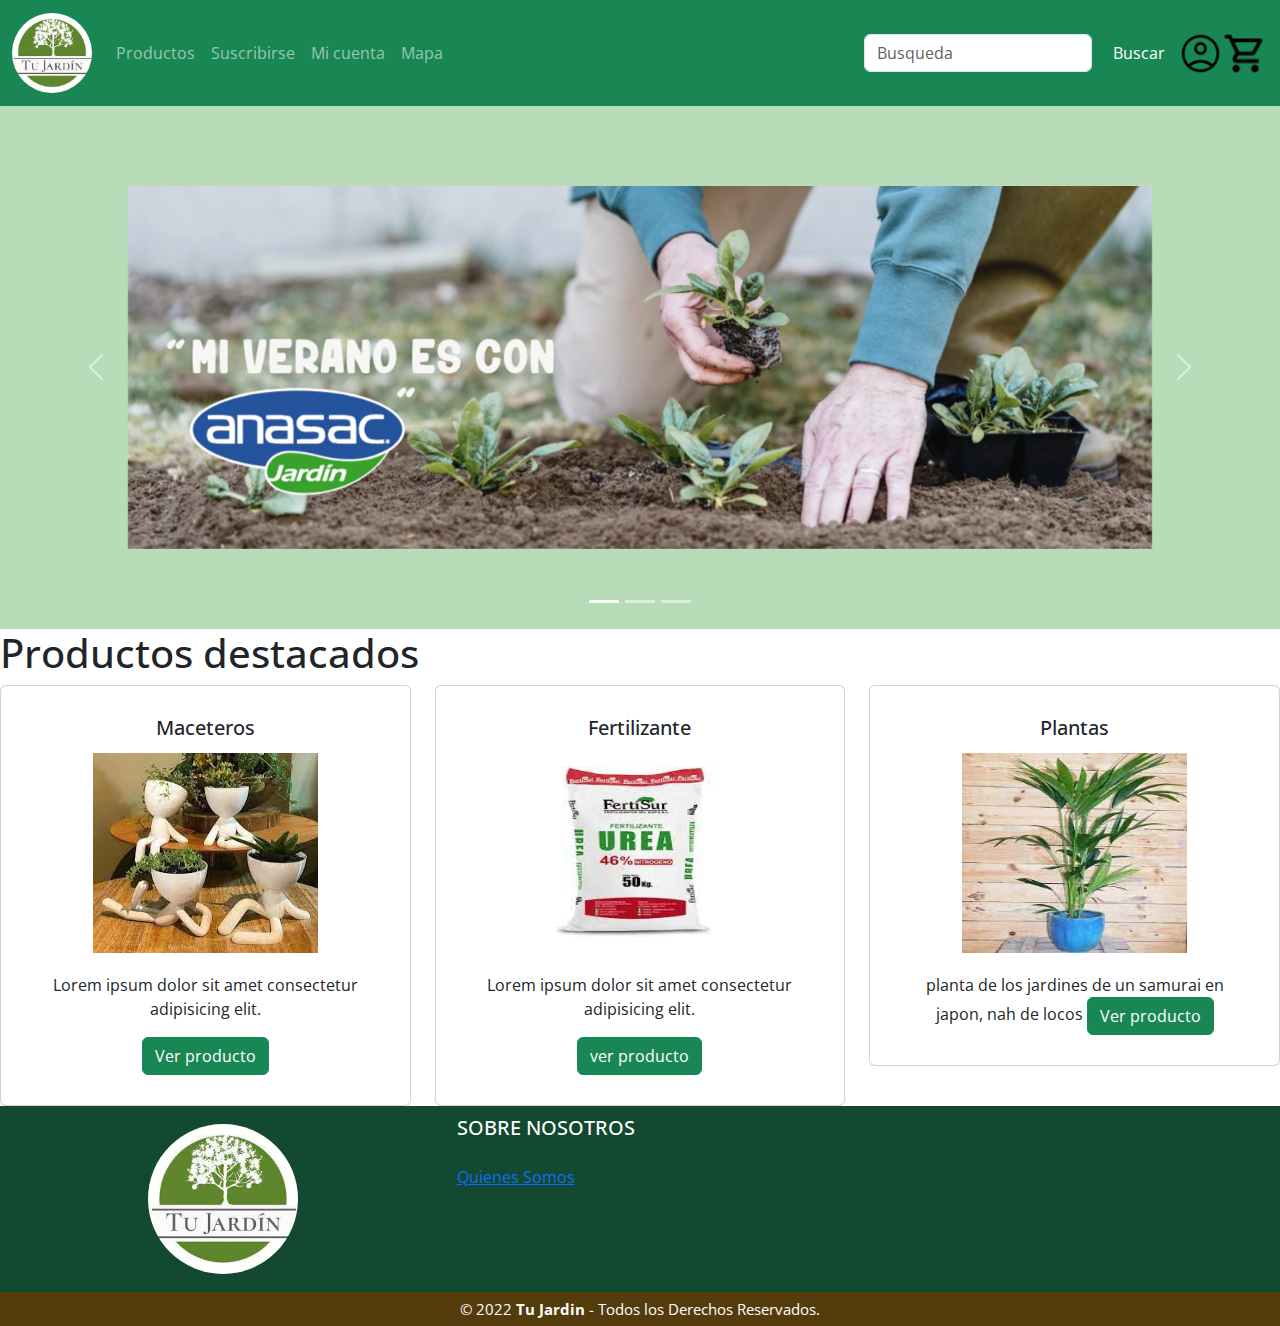
<file: html/index.html>
<!DOCTYPE html>
<html lang="es">

<head>

  <meta charset="UTF-8">
  <meta http-equiv="X-UA-Compatible" content="IE=edge">
  <meta name="viewport" content="width=device-width, initial-scale=1.0">
  <title>Home</title>

  <!-- Latest compiled and minified CSS -->
  <link href="https://cdn.jsdelivr.net/npm/bootstrap@5.1.3/dist/css/bootstrap.min.css" rel="stylesheet">

  <!-- Latest compiled JavaScript -->
  <script src="https://cdn.jsdelivr.net/npm/bootstrap@5.1.3/dist/js/bootstrap.bundle.min.js"></script>

  <link rel="stylesheet" href="css/estilos.css">

</head>

<body>

  <nav class="navbar navbar-expand-sm bg-success navbar-dark sticky-top">
    <div class="container-fluid">
      <a class="navbar-brand" href="index.html"><img src="assets/logo.jpg" class="rounded-circle" height="80em"></a>
      <button class="navbar-toggler" type="button" data-bs-toggle="collapse" data-bs-target="#mynavbar">
        <span class="navbar-toggler-icon"></span>
      </button>
      <div class="collapse navbar-collapse" id="mynavbar">
        <ul class="navbar-nav me-auto">
          <li class="nav-item">
            <a class="nav-link" href="productos.html">Productos</a>
          </li>
          <li class="nav-item">
            <a class="nav-link" href="javascript:void(0)">Suscribirse</a>
          </li>
          <li class="nav-item">
            <a class="nav-link" href="javascript:void(0)">Mi cuenta</a>
          </li>
          <li class="nav-item">
            <a class="nav-link" href="api.html">Mapa</a>
          </li>
        </ul>
        <form class="d-flex">
          <input class="form-control me-2" type="text" placeholder="Busqueda">
          <button class="btn btn-success" type="button">Buscar</button>
        </form>
        <a class="navbar_brand" href="Ingresar.html"><img src="assets/login.png" class="mx-auto " height="45em">
        </a>
        <a class="navbar_brand" href="carrito.html"><img src="assets/cart.png" class="mx-auto " height="45em">
        </a>
      </div>
    </div>
  </nav>

  <div id="demo" class="carousel slide" data-bs-ride="carousel">

    <div class="carousel-indicators">
      <button type="button" data-bs-target="#demo" data-bs-slide-to="0" class="active"></button>
      <button type="button" data-bs-target="#demo" data-bs-slide-to="1"></button>
      <button type="button" data-bs-target="#demo" data-bs-slide-to="2"></button>
    </div>

    <div class="carousel-inner">
      <div class="carousel-item active">
        <img src="assets/carrusel.webp" alt="Los Angeles" class="d-block w-40 h-5">
      </div>
      <div class="carousel-item ">
        <img src="assets/c2.webp" alt="Chicago" class="d-block w-70 h-5">
      </div>
      <div class="carousel-item">
        <img src="assets/c3.webp" alt="New York" class="d-block w-70 h-5">
      </div>
    </div>

    <button class="carousel-control-prev" type="button" data-bs-target="#demo" data-bs-slide="prev">
      <span class="carousel-control-prev-icon"></span>
    </button>
    <button class="carousel-control-next" type="button" data-bs-target="#demo" data-bs-slide="next">
      <span class="carousel-control-next-icon"></span>
    </button>
  </div>




  <h1>Productos destacados </h1>


  <div class="row">
    <div class="col-sm-4">
      <div class="card ">
        <div class="card-body">
          <h5 class="card-title">Maceteros</h5>
          <img src="assets/macetero.jpg" alt="macetero">
          <p class="card-text">Lorem ipsum dolor sit amet consectetur adipisicing elit.</p>
          <a href="#" class="btn btn-success">Ver producto</a>
        </div>
      </div>
    </div>

    <div class="col-sm-4">
      <div class="card">
        <div class="card-body">
          <h5 class="card-title">Fertilizante</h5>
          <img src="assets/ferti.jpg" alt="Fertilizante">
          <p class="card-text">Lorem ipsum dolor sit amet consectetur adipisicing elit.</p>
          <a href="#" class="btn btn-success">ver producto</a>
        </div>
      </div>
    </div>

    <div class="col-sm-4">
      <div class="card ">
        <div class="card-body">
          <h5 class="card-title">Plantas</h5>
          <img src="assets/planta.jpg" alt="Planta">
          <p class="card-text">planta de los jardines de un samurai en japon, nah de locos
            <a href="#" class="btn btn-success">Ver producto</a>
        </div>
      </div>
    </div>
  </div>

    <footer class="pie-pagina">
      <div class="grupo-1">
          <div class="box">
              <figure>
                  <a href="#">
                      <img src="assets/logo.jpg" alt="Logo de Tu jardin">
                  </a>
              </figure>
          </div>
          <div class="box">
              <h2>SOBRE NOSOTROS</h2>
              <a href="quienessomos.html"> Quienes Somos</a>
          </div>
      </div>
      <div class="grupo-2">
          <small>&copy; 2022 <b>Tu Jardin</b> - Todos los Derechos Reservados.</small>
      </div>
  </footer>

	
</body>

</html>
</file>
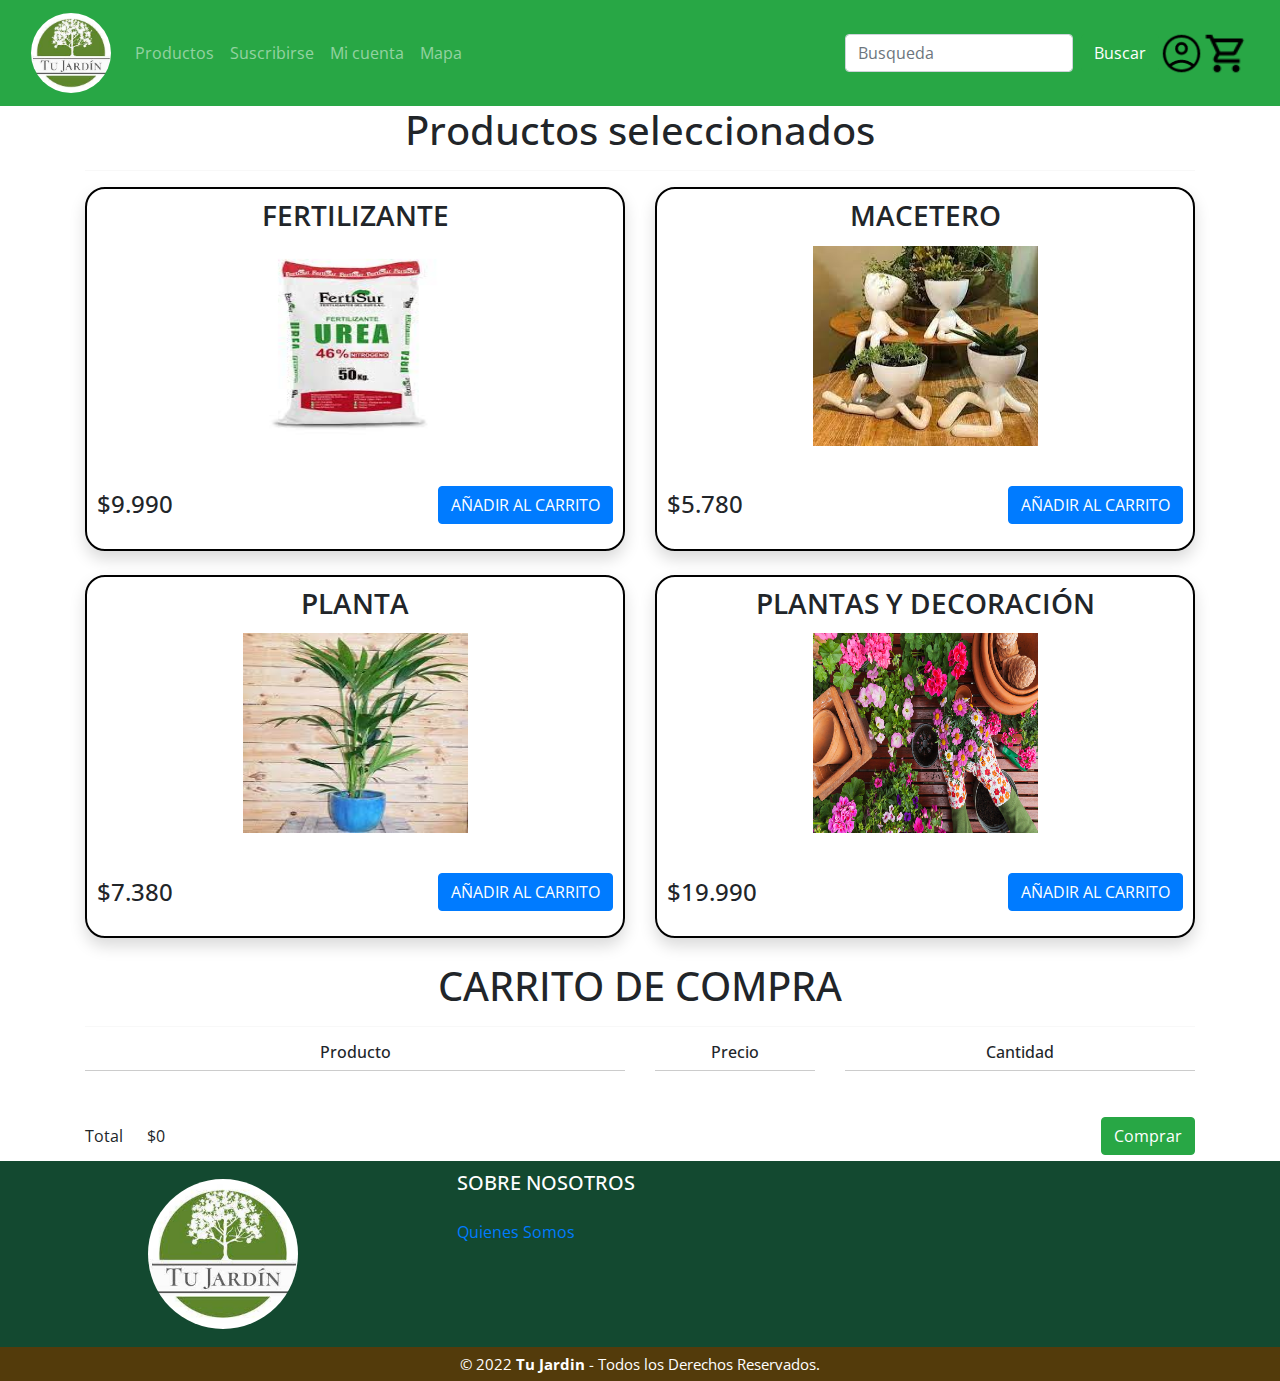
<file: html/carrito.html>
<!DOCTYPE html>
<html lang="es">

<head>
  <!-- Latest compiled and minified CSS -->
  <link href="https://cdn.jsdelivr.net/npm/bootstrap@5.1.3/dist/css/bootstrap.min.css" rel="stylesheet">

  <!-- Latest compiled JavaScript -->
  <script src="https://cdn.jsdelivr.net/npm/bootstrap@5.1.3/dist/js/bootstrap.bundle.min.js"></script>

  <meta charset="UTF-8">
  <meta http-equiv="X-UA-Compatible" content="IE=edge">
  <meta name="viewport" content="width=device-width, initial-scale=1.0">
  <title>Carrito de compras</title>
  <link rel="stylesheet" href="https://stackpath.bootstrapcdn.com/bootstrap/4.5.2/css/bootstrap.min.css"
  integrity="sha384-JcKb8q3iqJ61gNV9KGb8thSsNjpSL0n8PARn9HuZOnIxN0hoP+VmmDGMN5t9UJ0Z" crossorigin="anonymous">
  <link rel="stylesheet" href="css/estilos.css">

</head>

  <body>

    <nav class="navbar navbar-expand-sm bg-success navbar-dark sticky-top">
        <div class="container-fluid">
          <a class="navbar-brand" href="index.html"><img src="assets/logo.jpg" class="rounded-circle" height="80em"></a>
          <button class="navbar-toggler" type="button" data-bs-toggle="collapse" data-bs-target="#mynavbar">
            <span class="navbar-toggler-icon"></span>
          </button>
          <div class="collapse navbar-collapse" id="mynavbar">
            <ul class="navbar-nav me-auto">
              <li class="nav-item">
                <a class="nav-link" href="productos.html">Productos</a>
              </li>
              <li class="nav-item">
                <a class="nav-link" href="javascript:void(0)">Suscribirse</a>
              </li>
              <li class="nav-item">
                <a class="nav-link" href="javascript:void(0)">Mi cuenta</a>
              </li>
              <li class="nav-item">
                <a class="nav-link" href="api.html">Mapa</a>
              </li>
            </ul>
            <form class="d-flex">
              <input class="form-control me-2" type="text" placeholder="Busqueda">
              <button class="btn btn-success" type="button">Buscar</button>
            </form>
            <a class="navbar_brand" href="Ingresar.html"><img src="assets/login.png" class="mx-auto " height="45em">
            </a>
            <a class="navbar_brand" href="carrito.html"><img src="assets/cart.png" class="mx-auto " height="45em">
            </a>
          </div>
        </div>
      </nav>

    <header>
        <div class="container">
            <h1 class="text-center">Productos seleccionados</h1>
            <hr>
        </div>
    </header>
 
    <section class="store">
        <div class="container">
            <div class="items">
                <div class="row">

                    <div class="col-12 col-md-6">
                        <div class="item shadow mb-4">
                            <h3 class="item-title">Fertilizante</h3>
                            <img class="item-image" src="assets/ferti.jpg">

                            <div class="item-details">
                                <h4 class="item-price">$9.990</h4>
                                <button class="item-button btn btn-primary addToCart">AÑADIR AL CARRITO</button>
                            </div>
                        </div>
                    </div>
                    
                    <div class="col-12 col-md-6">
                        <div class="item shadow mb-4">
                            <h3 class="item-title">Macetero</h3>

                            <img class="item-image" src="assets/macetero.jpg">

                            <div class="item-details">
                                <h4 class="item-price">$5.780</h4>
                                <button class="item-button btn btn-primary addToCart">AÑADIR AL CARRITO</button>
                            </div>
                        </div>
                    </div>
                </div>

                <div class="row">
                    <div class="col-12 col-md-6">
                        <div class="item shadow mb-4">
                            <h3 class="item-title">Planta</h3>

                            <img class="item-image" src="assets/planta.jpg">

                            <div class="item-details">
                                <h4 class="item-price">$7.380</h4>
                                <button class="item-button btn btn-primary addToCart">AÑADIR AL CARRITO</button>
                            </div>
                        </div>
                    </div>
                    <div class="col-12 col-md-6">
                        <div class="item shadow mb-4">
                            <h3 class="item-title">Plantas y Decoración</h3>

                            <img class="item-image" src="assets/3.jpg">

                            <div class="item-details">
                                <h4 class="item-price">$19.990</h4>
                                <button class="item-button btn btn-primary addToCart">AÑADIR AL CARRITO</button>
                            </div>
                        </div>
                    </div>
                </div>
                </div>
            </div>
        </div>
    </section>

    <section class="shopping-cart">
        <div class="container">
            <h1 class="text-center">CARRITO DE COMPRA</h1>
            <hr>
            <div class="row">
                <div class="col-6">
                    <div class="shopping-cart-header">
                        <h6>Producto</h6>
                    </div>
                </div>
                <div class="col-2">
                    <div class="shopping-cart-header">
                        <h6 class="text-truncate">Precio</h6>
                    </div>
                </div>
                <div class="col-4">
                    <div class="shopping-cart-header">
                        <h6>Cantidad</h6>
                    </div>
                </div>
            </div>

            <div class="shopping-cart-items shoppingCartItemsContainer">
            </div>

            <div class="row">
                <div class="col-12">
                    <div class="shopping-cart-total d-flex align-items-center">
                        <p class="mb-0">Total</p>
                        <p class="ml-4 mb-0 shoppingCartTotal">$0</p>
                        <div class="toast ml-auto bg-info" role="alert" aria-live="assertive" aria-atomic="true"
                            data-delay="2000">
                            <div class="toast-header">
                                <span>✅</span>
                                <strong class="mr-auto ml-1 text-secondary">Elemento en el carrito</strong>
                                <button type="button" class="ml-2 mb-1 close" data-dismiss="toast" aria-label="Close">
                                    <span aria-hidden="true">&times;</span>
                                </button>
                            </div>
                            <div class="toast-body text-white">
                                Se aumentó correctamente la cantidad
                            </div>
                        </div>
                        <button class="btn btn-success ml-auto comprarButton" type="button" data-toggle="modal"
                            data-target="#comprarModal">Comprar</button>
                    </div>
                </div>
            </div>


            <div class="modal fade" id="comprarModal" tabindex="-1" aria-labelledby="comprarModalLabel"
                aria-hidden="true">
                <div class="modal-dialog modal-dialog-centered">
                    <div class="modal-content">
                        <div class="modal-header">
                            <h5 class="modal-title" id="comprarModalLabel">Gracias por su compra</h5>
                            <button type="button" class="close" data-dismiss="modal" aria-label="Close">
                                <span aria-hidden="true">&times;</span>
                            </button>
                        </div>
                        <div class="modal-body">
                            <p>Pronto recibirá su pedido</p>
                        </div>
                        <div class="modal-footer">
                            <button type="button" class="btn btn-secondary" data-dismiss="modal">Cerrar</button>
                        </div>
                    </div>
                </div>
            </div>


        </div>

    </section>
    <footer class="pie-pagina">
        <div class="grupo-1">
            <div class="box">
                <figure>
                    <a href="#">
                        <img src="assets/logo.jpg" alt="Logo de Tu jardin">
                    </a>
                </figure>
            </div>
            <div class="box">
                <h2>SOBRE NOSOTROS</h2>
                <a href="quienessomos.html"> Quienes Somos</a>
            </div>
        </div>
        <div class="grupo-2">
            <small>&copy; 2022 <b>Tu Jardin</b> - Todos los Derechos Reservados.</small>
        </div>
    </footer>



    <script src="https://code.jquery.com/jquery-3.5.1.slim.min.js"
        integrity="sha384-DfXdz2htPH0lsSSs5nCTpuj/zy4C+OGpamoFVy38MVBnE+IbbVYUew+OrCXaRkfj"
        crossorigin="anonymous"></script>
    <script src="https://cdn.jsdelivr.net/npm/popper.js@1.16.1/dist/umd/popper.min.js"
        integrity="sha384-9/reFTGAW83EW2RDu2S0VKaIzap3H66lZH81PoYlFhbGU+6BZp6G7niu735Sk7lN"
        crossorigin="anonymous"></script>
    <script src="https://stackpath.bootstrapcdn.com/bootstrap/4.5.2/js/bootstrap.min.js"
        integrity="sha384-B4gt1jrGC7Jh4AgTPSdUtOBvfO8shuf57BaghqFfPlYxofvL8/KUEfYiJOMMV+rV"
        crossorigin="anonymous"></script>

    <script src="js/carrito.js"></script>

</body>

</html>
</file>
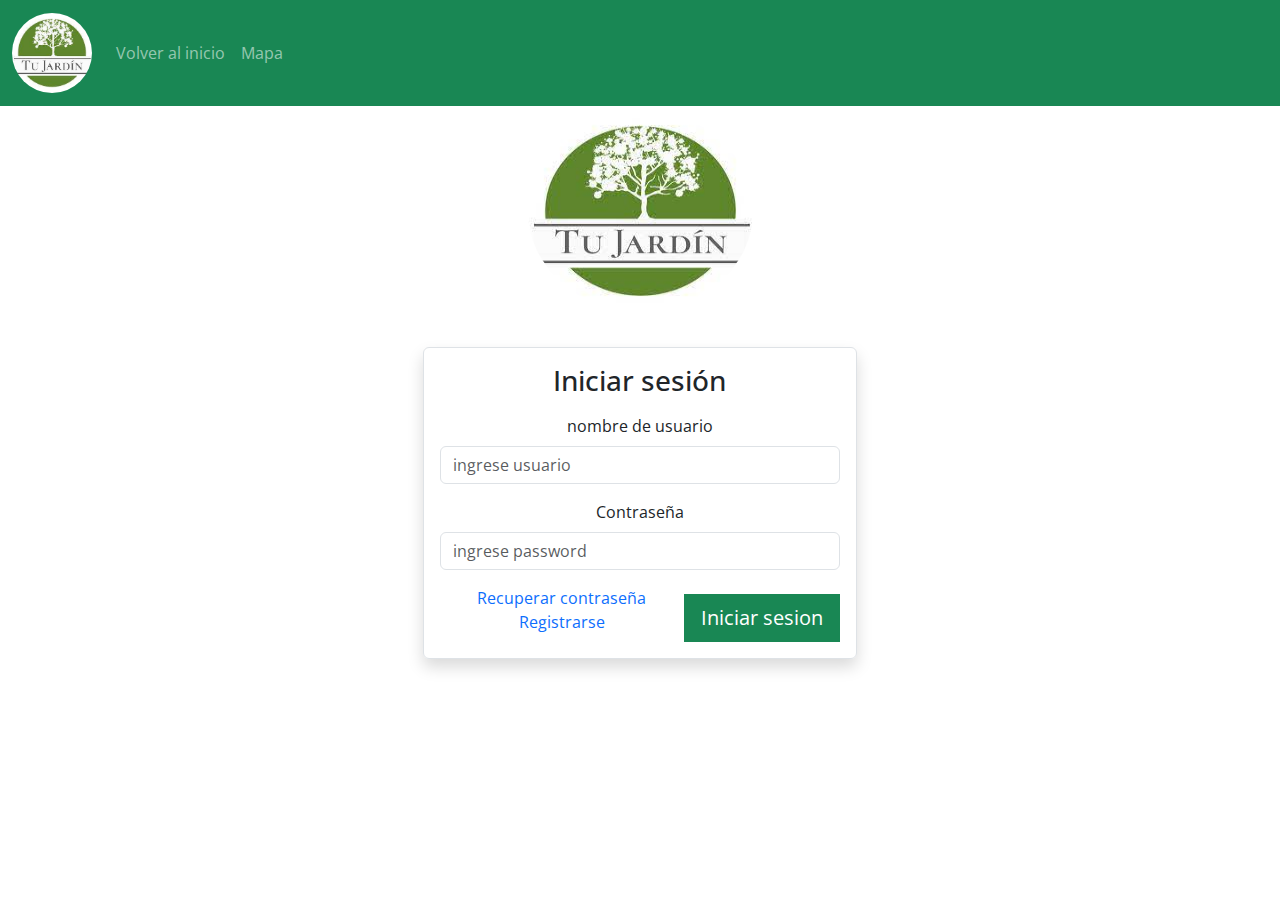
<file: html/Ingresar.html>
<!DOCTYPE html>
<html lang="es">
<head>
    <meta charset="UTF-8">
    <meta http-equiv="X-UA-Compatible" content="IE=edge">
    <meta name="viewport" content="width=device-width, initial-scale=1.0">
    <title>Iniciar sesion</title>

      <!-- Latest compiled and minified CSS -->
  <link href="https://cdn.jsdelivr.net/npm/bootstrap@5.1.3/dist/css/bootstrap.min.css" rel="stylesheet">

  <!-- Latest compiled JavaScript -->
  <script src="https://cdn.jsdelivr.net/npm/bootstrap@5.1.3/dist/js/bootstrap.bundle.min.js"></script>

  <meta charset="UTF-8">
  <meta http-equiv="X-UA-Compatible" content="IE=edge">
  <meta name="viewport" content="width=device-width, initial-scale=1.0">
  <title>Tu jardin</title>
  <link rel="stylesheet" href="css/estilos.css">
  
</head>
<body>
    
    <nav class="navbar navbar-expand-sm bg-success navbar-dark sticky-top">
    <div class="container-fluid">
      <a class="navbar-brand" href="index.html"><img src="assets/logo.jpg" class="rounded-circle" height="80em"></a>
      <button class="navbar-toggler" type="button" data-bs-toggle="collapse" data-bs-target="#mynavbar">
        <span class="navbar-toggler-icon"></span>
      </button>
      <div class="collapse navbar-collapse" id="mynavbar">
        <ul class="navbar-nav me-auto">
          <li class="nav-item">
            <a class="nav-link" href="index.html">Volver al inicio</a>
          </li>
          <li class="nav-item">
            <a class="nav-link" href="api.html">Mapa</a>
          </li>
        </ul>
      </div>
    </div>
  </nav>
    
    <div class="row">
        <a href="index.html">
            <img src="assets/logo.jpg" alt="logo" class="rounded-circle">
        </a>
    </div>
    
    <main>
        <div class="login">
            <div class="row">
                <div class="col-sm-4"></div>
                <div class="col-sm-4 p-3 border mt-3 rounded shadow">
                    <form action="" method="post" id="formulario">
                        <h3>Iniciar sesión</h3>

                          <div class="mb-3 mt-3">
                            <label for="nombre" class="form-label">nombre de usuario</label>
                            <input type="text" class="form-control" id="nombre" name="nombre" placeholder="ingrese usuario" required>
                        </div>

                          <div class="mb-3 mt-3">
                            <label for="pass" class="form-label">Contraseña</label>
                            <input type="password" class="form-control" id="pass" name="pass" placeholder="ingrese password" required>
                          </div>

                          <div class="mt-2 float-end">
                            <input type="submit" onclick ="return enviarform();" value="Iniciar sesion" class="btn btn-success btn-lg rounded-0">
                          </div>

                          <div class="">
                          
                              <a href="#" class="link">Recuperar contraseña</a>
                              <br>
                              <a href="registro.html" class="link">Registrarse</a>
                          </div>
                    </form>

                    <div id="error"></div>
                  <script src="js/validaciones.js"></script>
        </div>
      </main>

</body>
</html>
</file>
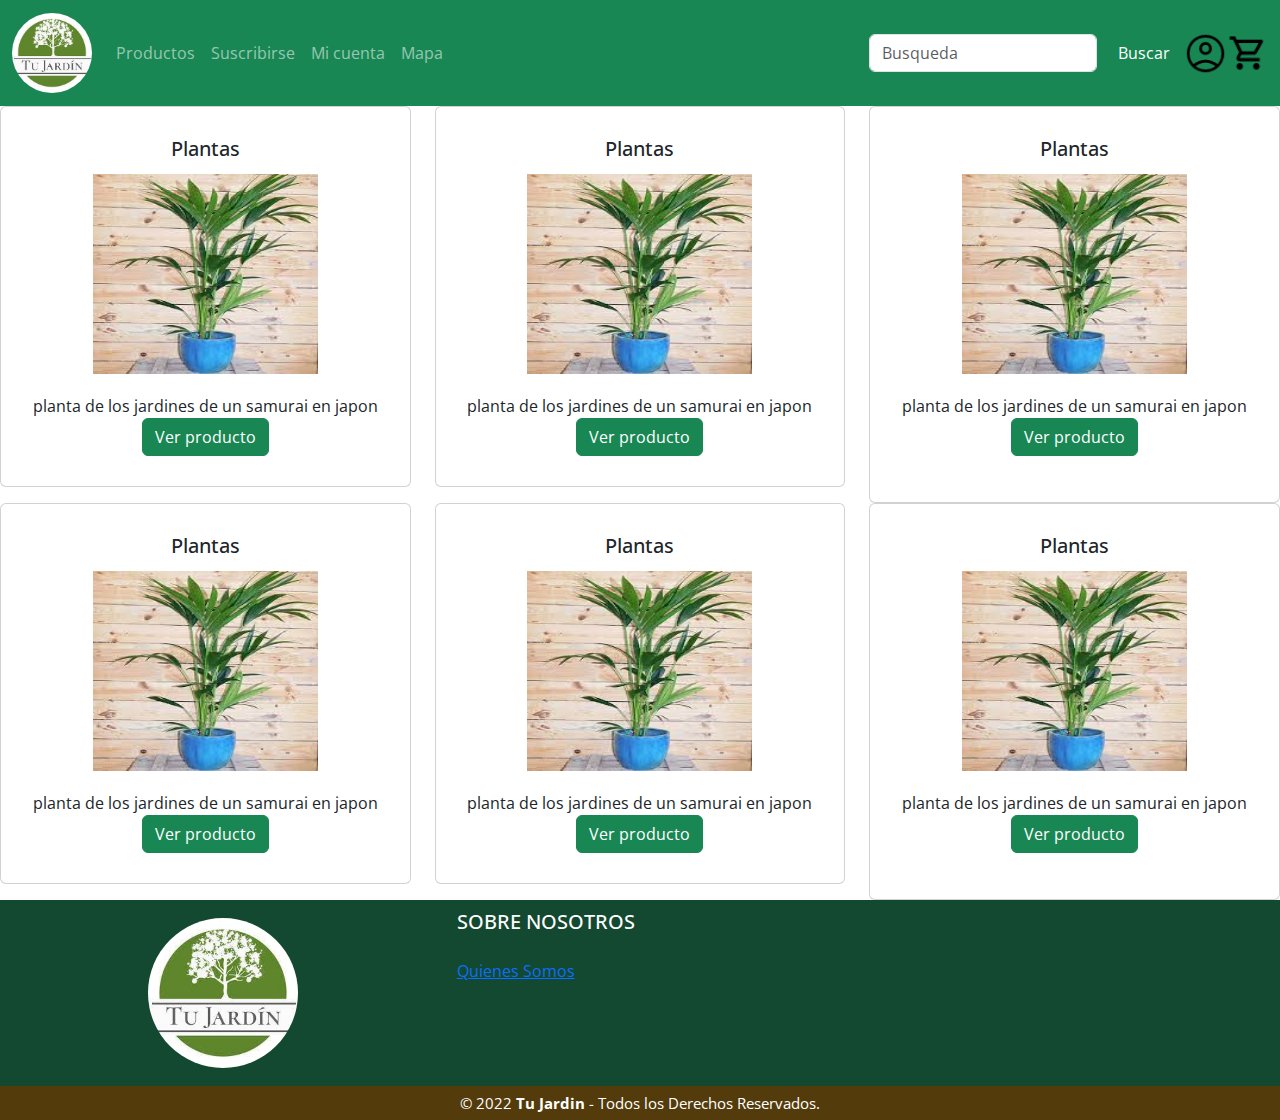
<file: html/productos.html>
<!DOCTYPE html>
<html lang="es">
<head>

     <!-- Latest compiled and minified CSS -->
  <link href="https://cdn.jsdelivr.net/npm/bootstrap@5.1.3/dist/css/bootstrap.min.css" rel="stylesheet">

  <!-- Latest compiled JavaScript -->
  <script src="https://cdn.jsdelivr.net/npm/bootstrap@5.1.3/dist/js/bootstrap.bundle.min.js"></script>

    <meta charset="UTF-8">
    <meta http-equiv="X-UA-Compatible" content="IE=edge">
    <meta name="viewport" content="width=device-width, initial-scale=1.0">
    <title>Productos</title>
    <link rel="stylesheet" href="css/estilos.css">


</head>
<body>

    <nav class="navbar navbar-expand-sm bg-success navbar-dark sticky-top">
        <div class="container-fluid">
          <a class="navbar-brand" href="index.html"><img src="assets/logo.jpg" class="rounded-circle" height="80em"></a>
          <button class="navbar-toggler" type="button" data-bs-toggle="collapse" data-bs-target="#mynavbar">
            <span class="navbar-toggler-icon"></span>
          </button>
          <div class="collapse navbar-collapse" id="mynavbar">
            <ul class="navbar-nav me-auto">
              <li class="nav-item">
                <a class="nav-link" href="javascript:void(0)">Productos</a>
              </li>
              <li class="nav-item">
                <a class="nav-link" href="javascript:void(0)">Suscribirse</a>
              </li>
              <li class="nav-item">
                <a class="nav-link" href="javascript:void(0)">Mi cuenta</a>
              </li>
              <li class="nav-item">
                <a class="nav-link" href="api.html">Mapa</a>
              </li>
            </ul>
            <form class="d-flex">
              <input class="form-control me-2" type="text" placeholder="Busqueda">
              <button class="btn btn-success" type="button">Buscar</button>
            </form>
            <a class="navbar_brand" href="Ingresar.html"><img src="assets/login.png" class="mx-auto " height="45em">
            </a>
            <a class="navbar_brand" href="carrito.html"><img src="assets/cart.png" class="mx-auto " height="40em">
            </a>
          </div>
        </div>
      </nav>


        <div class="row">

          <div class="col-sm-4">
            <div class="card ">
              <div class="card-body">
                <h5 class="card-title">Plantas</h5>
                <img src="assets/planta.jpg" alt="Planta">
                <p class="card-text">planta de los jardines de un samurai en japon
                  <a href="#" class="btn btn-success">Ver producto</a>
              </div>
            </div>
          </div>

          <div class="col-sm-4">
            <div class="card ">
              <div class="card-body">
                <h5 class="card-title">Plantas</h5>
                <img src="assets/planta.jpg" alt="Planta">
                <p class="card-text">planta de los jardines de un samurai en japon
                  <a href="#" class="btn btn-success">Ver producto</a>
              </div>
            </div>
          </div>

          <div class="col-sm-4">
            <div class="card ">
              <div class="card-body">
                <h5 class="card-title">Plantas</h5>
                <img src="assets/planta.jpg" alt="Planta">
                <p class="card-img-bottom">planta de los jardines de un samurai en japon
                  <a href="#" class="btn btn-success">Ver producto</a>
              </div>
            </div>
          </div>

        </div>

        <div class="row">

          <div class="col-sm-4">
            <div class="card ">
              <div class="card-body">
                <h5 class="card-title">Plantas</h5>
                <img src="assets/planta.jpg" alt="Planta">
                <p class="card-text">planta de los jardines de un samurai en japon
                  <a href="#" class="btn btn-success">Ver producto</a>
              </div>
            </div>
          </div>

          <div class="col-sm-4">
            <div class="card ">
              <div class="card-body">
                <h5 class="card-title">Plantas</h5>
                <img src="assets/planta.jpg" alt="Planta">
                <p class="card-text">planta de los jardines de un samurai en japon
                  <a href="#" class="btn btn-success">Ver producto</a>
              </div>
            </div>
          </div>

          <div class="col-sm-4">
            <div class="card ">
              <div class="card-body">
                <h5 class="card-title">Plantas</h5>
                <img src="assets/planta.jpg" alt="Planta">
                <p class="card-img-bottom">planta de los jardines de un samurai en japon
                  <a href="#" class="btn btn-success">Ver producto</a>
              </div>
            </div>
          </div>

        </div>

        <footer class="pie-pagina">
          <div class="grupo-1">
              <div class="box">
                  <figure>
                      <a href="#">
                          <img src="assets/logo.jpg" alt="Logo de Tu jardin">
                      </a>
                  </figure>
              </div>
              <div class="box">
                  <h2>SOBRE NOSOTROS</h2>
                  <a href="quienessomos.html"> Quienes Somos</a>
              </div>
          </div>
          <div class="grupo-2">
              <small>&copy; 2022 <b>Tu Jardin</b> - Todos los Derechos Reservados.</small>
          </div>
        </footer>

</body>
</html>
</file>
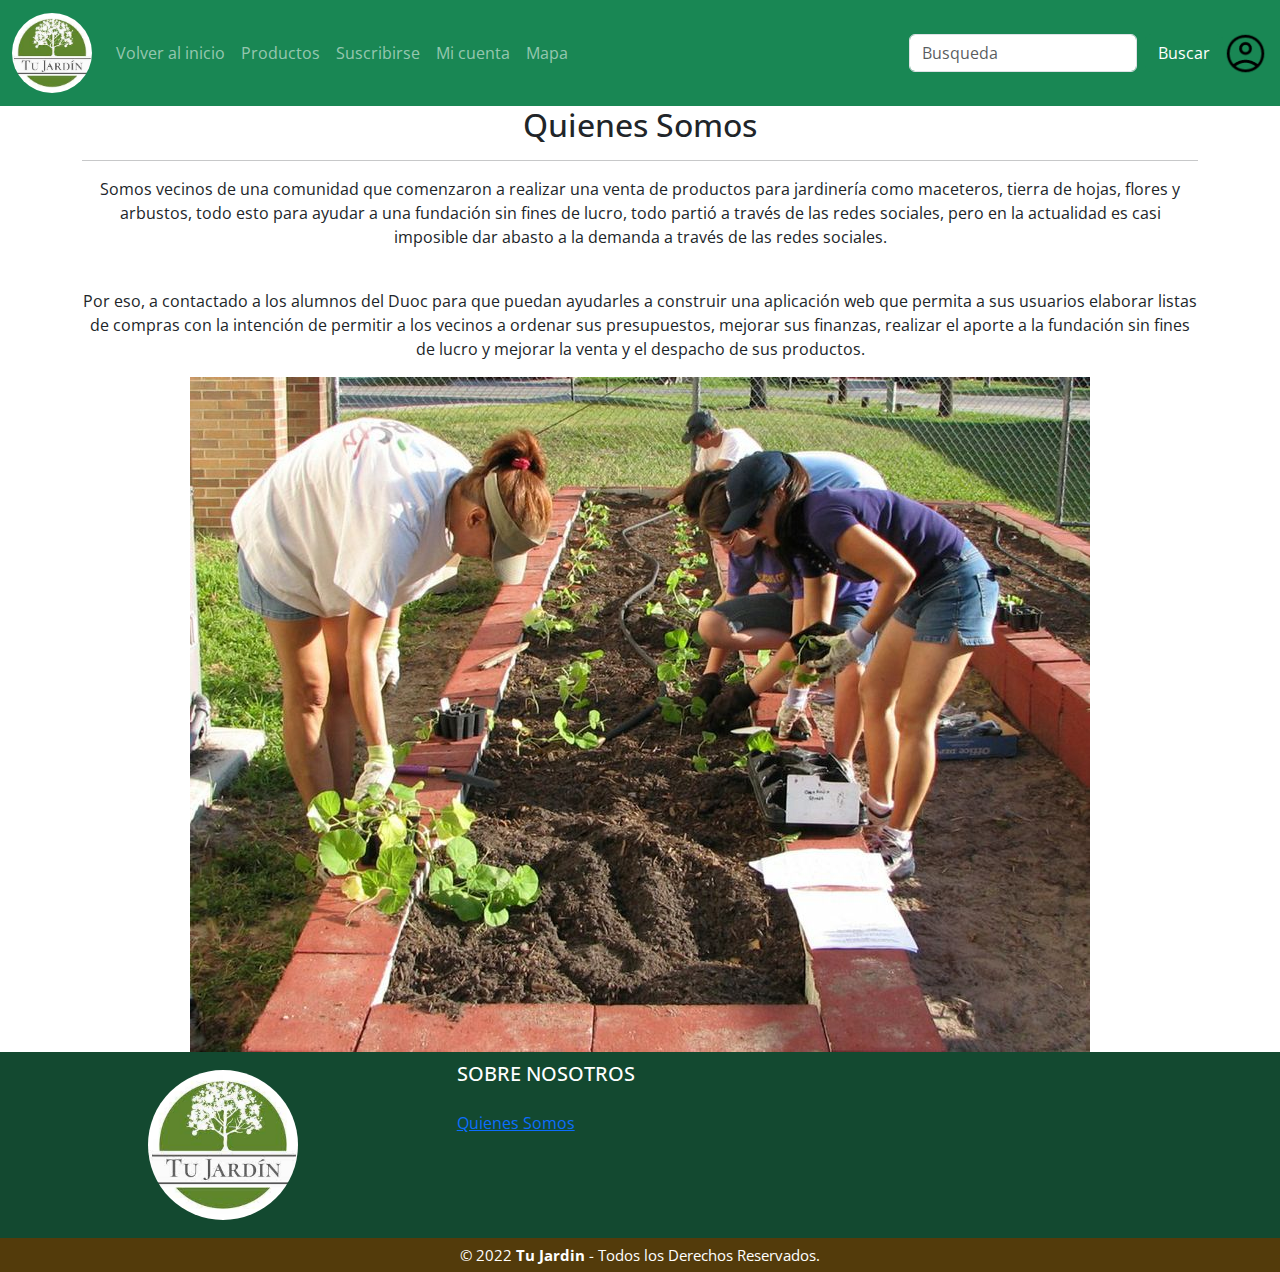
<file: html/quienessomos.html>
<!DOCTYPE html>
<html lang="es">
<head>
    <!-- Latest compiled and minified CSS -->
<link href="https://cdn.jsdelivr.net/npm/bootstrap@5.1.3/dist/css/bootstrap.min.css" rel="stylesheet">

<!-- Latest compiled JavaScript -->
<script src="https://cdn.jsdelivr.net/npm/bootstrap@5.1.3/dist/js/bootstrap.bundle.min.js"></script>

    <meta charset="UTF-8">
    <meta http-equiv="X-UA-Compatible" content="IE=edge">
    <meta name="viewport" content="width=device-width, initial-scale=1.0">
    <title>Tu jardin</title>
    <link rel="stylesheet" href="css/estilos.css">

      <div id="demo" class="carousel slide" data-bs-ride="carousel">
      
</head>
<body>

  <nav class="navbar navbar-expand-sm bg-success navbar-dark sticky-top">
    <div class="container-fluid">
      <a class="navbar-brand" href="index.html"><img src="assets/logo.jpg" class="rounded-circle" height="80em"></a>
      <button class="navbar-toggler" type="button" data-bs-toggle="collapse" data-bs-target="#mynavbar">
        <span class="navbar-toggler-icon"></span>
      </button>
      <div class="collapse navbar-collapse" id="mynavbar">
        <ul class="navbar-nav me-auto">
          <li class="nav-item">
            <a class="nav-link" href="index.html">Volver al inicio</a>
          </li>
          <li class="nav-item">
            <a class="nav-link" href="productos.html">Productos</a>
          </li>
          <li class="nav-item">
            <a class="nav-link" href="javascript:void(0)">Suscribirse</a>
          </li>
          <li class="nav-item">
            <a class="nav-link" href="javascript:void(0)">Mi cuenta</a>
          </li>
          <li class="nav-item">
            <a class="nav-link" href="api.html">Mapa</a>
          </li>
        </ul>
        <form class="d-flex">
          <input class="form-control me-2" type="text" placeholder="Busqueda">
          <button class="btn btn-success" type="button">Buscar</button>
        </form>
        <a class="navbar_brand" href="Ingresar.html"><img src="assets/login.png" class="mx-auto " height="45em">
        </a>
      </div>
    </div>
  </nav>

    <section class="container">
      <div class="row">
        <div class="col-md-12 col-md-offset-0 text-left">
          <h2>Quienes Somos</h2>
          <hr>
        </div>
      </div>
    </section>
    <section class="container" aling="left">
      <div class="row">
        <div class="col-md-12 col-md-offset-0 text-left">
          <p>Somos vecinos de una comunidad que comenzaron a realizar una venta de productos para jardinería como
            maceteros, tierra de hojas, flores y arbustos, todo esto para ayudar a una fundación sin fines de lucro, todo
            partió a través de las redes sociales, pero en la actualidad es casi imposible dar abasto a la demanda a
            través de las redes sociales.</p><br>
          <p>
            Por eso, a contactado a los alumnos del Duoc para que puedan ayudarles a construir una aplicación web que
            permita a sus usuarios elaborar listas de compras con la intención de permitir a los vecinos a ordenar sus
            presupuestos, mejorar sus finanzas, realizar el aporte a la fundación sin fines de lucro y mejorar la venta y
            el despacho de sus productos.
          </p>
        </div>
      </div>
    </section>
    <section class="container">
      <div class="col-md-12 col-md-offset-0 text left">
        
        <div class= thumbnail>
          <img src="assets/Grupo.jpg" alt="Abono">
        </div>  
  
      </div>
  
    </section>
    <footer class="pie-pagina">
      <div class="grupo-1">
          <div class="box">
              <figure>
                  <a href="#">
                      <img src="assets/logo.jpg" alt="Logo de Tu jardin">
                  </a>
              </figure>
          </div>
          <div class="box">
              <h2>SOBRE NOSOTROS</h2>
              <a href="quienessomos.html"> Quienes Somos</a>
          </div>
      </div>
      <div class="grupo-2">
          <small>&copy; 2022 <b>Tu Jardin</b> - Todos los Derechos Reservados.</small>
      </div>
  </footer>
</body>
</html>
</file>
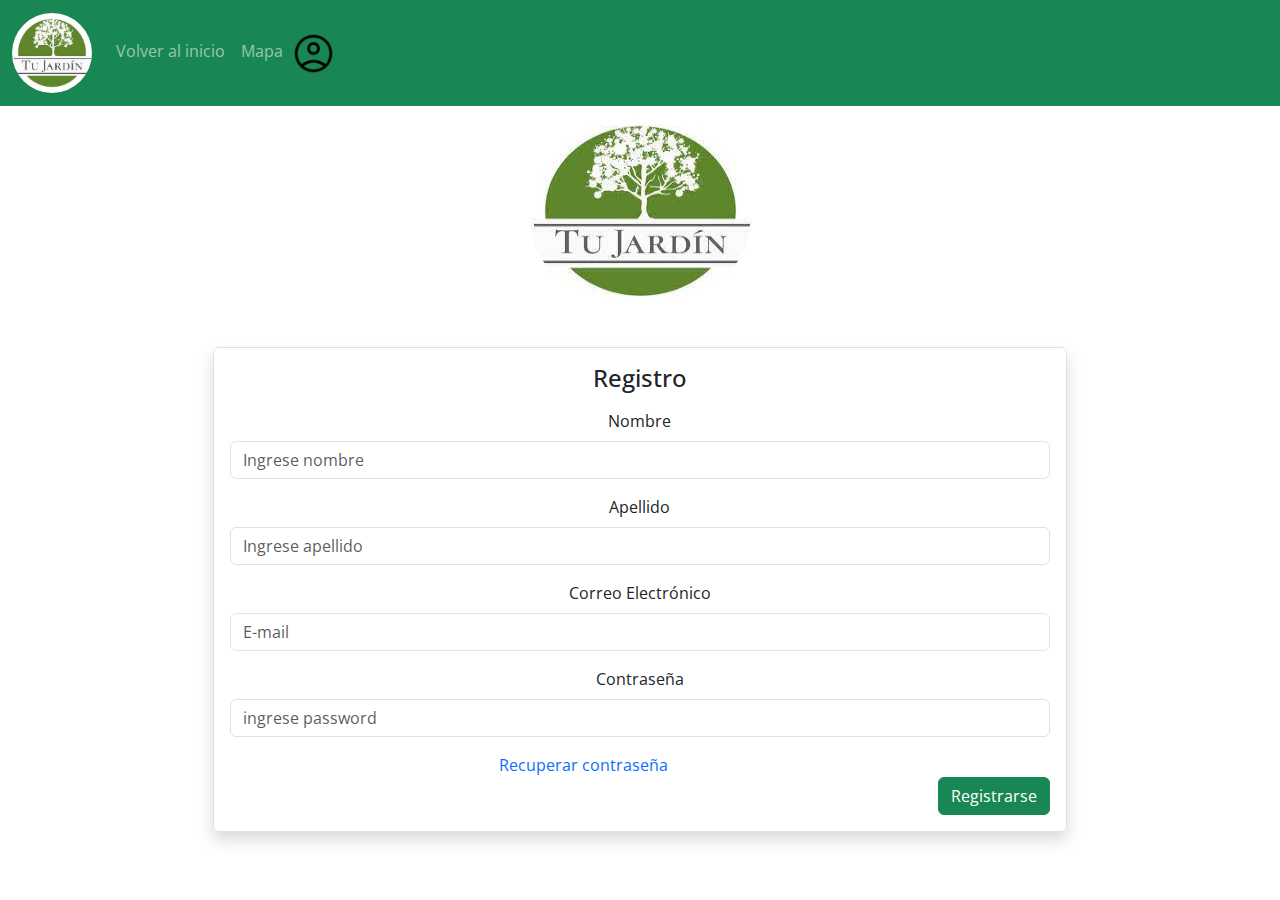
<file: html/registro.html>
<!DOCTYPE html>
<html lang="es">
<head>
    <meta charset="UTF-8">
    <meta http-equiv="X-UA-Compatible" content="IE=edge">
    <meta name="viewport" content="width=device-width, initial-scale=1.0">
    <title>Registro</title>

      <!-- Latest compiled and minified CSS -->
  <link href="https://cdn.jsdelivr.net/npm/bootstrap@5.1.3/dist/css/bootstrap.min.css" rel="stylesheet">

  <!-- Latest compiled JavaScript -->
  <script src="https://cdn.jsdelivr.net/npm/bootstrap@5.1.3/dist/js/bootstrap.bundle.min.js"></script>

  <meta charset="UTF-8">
  <meta http-equiv="X-UA-Compatible" content="IE=edge">
  <meta name="viewport" content="width=device-width, initial-scale=1.0">
  <title>Tu jardin</title>
  <link rel="stylesheet" href="css/estilos.css">

</head>
<body>

    <nav class="navbar navbar-expand-sm bg-success navbar-dark sticky-top">
    <div class="container-fluid">
      <a class="navbar-brand" href="index.html"><img src="assets/logo.jpg" class="rounded-circle" height="80em"></a>
      <button class="navbar-toggler" type="button" data-bs-toggle="collapse" data-bs-target="#mynavbar">
        <span class="navbar-toggler-icon"></span>
      </button>
      <div class="collapse navbar-collapse" id="mynavbar">
        <ul class="navbar-nav me-auto">
          <li class="nav-item">
            <a class="nav-link" href="index.html">Volver al inicio</a>
          </li>
          <li class="nav-item">
            <a class="nav-link" href="api.html">Mapa</a>
          </li>
          <a class="navbar_brand" href="Ingresar.html"><img src="assets/login.png" class="mx-auto " height="45em">
          </a>
        </ul>
      </div>
    </div>
  </nav>

    <div class="row">
        <a href="index.html">
            <img src="assets/logo.jpg" alt="logo" class="rounded-circle">
        </a>
    </div>

    <div class="container-fluid">
        <div class="row">
            <div class="col-sm-2"></div>
            <div class="col-sm-8 p-3 border mt-3 rounded shadow">
                <form action="" method="post">
                    <h4>Registro</h4>

                      <div class="mb-3 mt-3">
                        <label for="nombre" class="form-label">Nombre</label>
                        <input type="text" class="form-control" id="nom" name="nombre" placeholder="Ingrese nombre" required>
                      </div>

                      <div class="mb-3 mt-3">
                        <label for="ape" class="form-label">Apellido</label>
                        <input type="text" class="form-control" id="ape" name="ape" placeholder="Ingrese apellido" required>
                      </div>

                      <div class="mb-3 mt-3">
                        <label for="mail" class="form-label">Correo Electrónico</label>
                        <input type="email" class="form-control" id="email" name="email" placeholder="E-mail" required>
                      </div>
                      
                      <div class="mb-3 mt-3">
                        <label for="pass" class="form-label">Contraseña</label>
                        <input type="password" class="form-control" id="psw" name="pass" placeholder="ingrese password" required>
                      </div>
                     
                   

                      <div class="mt-4 float-end">
                        <input type="submit" onclick ="return enviarformu();" value="Registrarse" class="btn btn-success btn-md ">
                      </div>

                      <div class="mt-3">
                          <p><a href="#" class="link">Recuperar contraseña</a></p>
                      </div>
                </form>
                <div id="error"></div>
                <script src="js/valregistro.js"></script>
    </div>
</body>
</html>
</file>
<file: html/css/estilos.css>
@import url('https://fonts.googleapis.com/css2?family=Open+Sans:wght@400;700&display=swap%27');

.link{
    font-size:medium;
    text-decoration: none;
    text-align: left;
}

.card-body img {
    height: 150px;
}

.row{
    text-align: center;
}

.row img{
    margin: 0 auto;
    height: 200px;
    width: 225px;
    margin-top: 5px;
    margin-bottom: 20px;
}
.card-body{
  padding: 10px;
  margin: 20px;
  display: inline-block;
}

.carousel-item img {
    height: 80%;
    width: 80%;
    margin: 0 auto;
}
.carousel-inner {
    padding-top: 5em;
    padding-bottom: 5em;
    background-color: rgba(76, 167, 76, 0.4);
}

*{
    margin: 0;
    padding: 0;
    box-sizing: border-box;
    font-family: 'Open Sans', sans-serif;
}

.pie-pagina{
    width: 100%;
    background-color: #134930;
}
.pie-pagina .grupo-1{
    width: 100%;
    max-width: 1200px;
    margin: auto;
    display:grid;
    grid-template-columns: repeat(3, 1fr);
    grid-gap:50px;
    padding: 10px 0px;
}
.pie-pagina .grupo-1 .box figure{
    width: 100%;
    height: 100%;
    display: flex;
    justify-content: center;
    align-items: center;
}
.pie-pagina .grupo-1 .box figure img{
     border-radius: 200px; 
     width: 150px;
}
.pie-pagina .grupo-1 .box h2{
    color: rgb(255, 255, 255);
    margin-bottom: 25px;
    font-size: 20px;
}
.pie-pagina .grupo-1 .box p{
    color: #ffffff;
    margin-bottom: 10px;
}

.pie-pagina .grupo-1 .red-social a{
    display: inline-block;
    text-decoration: none;
    width: 45px;
    height: 45px;
    line-height: 45px;
    color: rgb(255, 255, 255);
    margin-right: 10px;
    text-align: center;
    transition: all 300ms ease;
}
.pie-pagina .grupo-1 .red-social a:hover{
    color: rgb(237, 237, 237);
}
.pie-pagina .grupo-2{
    background-color: #533b0b;
    padding: 5px 10px;
    text-align: center;
    color: #fff;
}
.pie-pagina .grupo-2 small{
    font-size: 15px;
}
@media screen and (max-width:800px){
    .pie-pagina .grupo-1{
        width: 90%;
        grid-template-columns: repeat(1, 1fr);
        grid-gap:30px;
        padding: 35px 0px;
    }
    .thumbnail img{
        width: 20em;
        
    }
}

.thumbnail{
    text-align: center;
}

.container-sm{
    height: 500px;
    width: 800px;
    color: bisque;
    background-color: gray;
    box-sizing: content-box;
}

.item {
    border: 2px solid #000;
    padding: 10px;
    border-radius: 20px;
  }

  .item-title {
    text-transform: uppercase;
    text-align: center;
    font-weight: 600;
  }

  .item-image {
    height: 300px;
    width: 100%;
  }

  .item-details {
    display: flex;
    justify-content: space-between;
    align-items: center;
    margin: 20px 0px 15px;
  }

  .item-details > .item-price {
    margin: 0;
  }

  
  .shopping-cart-items {
    padding: 20px 0px;
  }

  .shopping-cart-header {
    border-bottom: 1px solid #ccc;
  }

  .shopping-cart-image {
    max-width: 80px;
    border-radius: 20px;
  }

  .shopping-cart-quantity-input {
    max-width: 45px;
    border: 1px solid #ccc;
    border-radius: 5px;
    background: #eee;
    padding: 5px;
  }

  .shopping-cart-total {
    min-height: 50px;
  }

.map{
    height: 100%;
    width: 100%;
}
</file>
